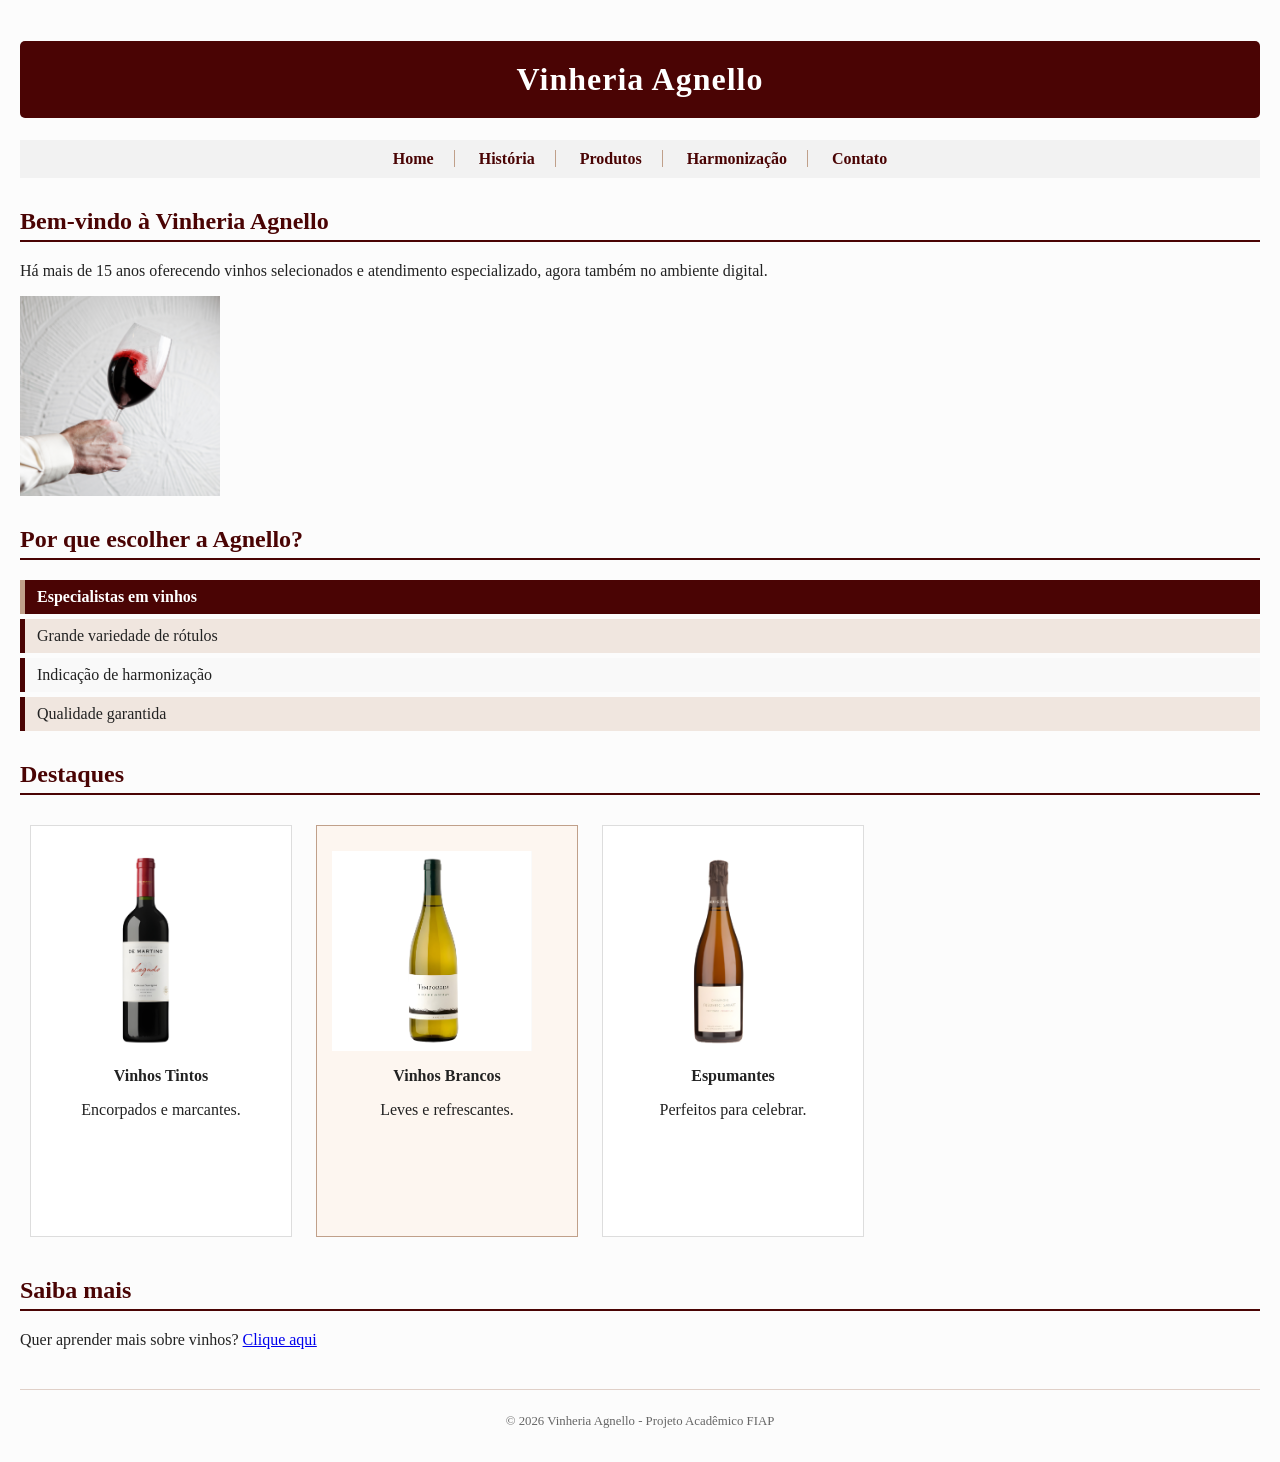
<file: index.html>
<!DOCTYPE html>
<html lang="pt-BR">
<head>
    <meta charset="UTF-8">
    <meta name="viewport" content="width=device-width, initial-scale=1.0">

    <meta name="description" content="Vinheria Agnello - tradição, qualidade e experiência no mundo dos vinhos">
    <meta name="keywords" content="vinhos, vinheria, agnello, e-commerce, harmonização">

    <title>Vinheria Agnello</title>

    <link rel="stylesheet" href="src/css/style.css">
    <link rel="stylesheet" href="src/css/efeitos.css">
</head>

<body>

    <script>
        document.querySelectorAll('a').forEach(link => {
        link.addEventListener('click', e => {
        e.preventDefault();
        const destino = link.href;
        document.body.style.transition = 'opacity 0.4s ease';
        document.body.style.opacity = '0';
        setTimeout(() => { window.location.href = destino; }, 400);
        });
        });
    </script>

<header>
    <h1>Vinheria Agnello</h1>

    <nav>
        <a href="index.html">Home</a>
        <a href="src/pages/historia.html">História</a>
        <a href="src/pages/produtos.html">Produtos</a>
        <a href="src/pages/harmonizacao.html">Harmonização</a>
        <a href="src/pages/contato.html">Contato</a>
    </nav>
</header>

<main>

    <section>
        <h2>Bem-vindo à Vinheria Agnello</h2>
        <p>
            Há mais de 15 anos oferecendo vinhos selecionados e atendimento especializado,
            agora também no ambiente digital.
        </p>

        <img src="src/assets/imgs/vinho-na-taca.jpg" alt="Taça de vinho sendo servida">
    </section>

    <section>
        <h2>Por que escolher a Agnello?</h2>
        <ul>
            <li>Especialistas em vinhos</li>
            <li>Grande variedade de rótulos</li>
            <li>Indicação de harmonização</li>
            <li>Qualidade garantida</li>
        </ul>
    </section>

    <section>
        <h2>Destaques</h2>

        <div class="container-flex">

            <article class="item-produto">
                <img src="src/assets/imgs/vinho-tinto.png" alt="Vinho tinto">
                <p><strong>Vinhos Tintos</strong></p>
                <p>Encorpados e marcantes.</p>
            </article>

            <article class="item-produto">
                <img src="src/assets/imgs/vinho-branco.png" alt="Vinho branco">
                <p><strong>Vinhos Brancos</strong></p>
                <p>Leves e refrescantes.</p>
            </article>

            <article class="item-produto">
                <img src="src/assets/imgs/espumante.png" alt="Espumante">
                <p><strong>Espumantes</strong></p>
                <p>Perfeitos para celebrar.</p>
            </article>

        </div>
    </section>

    <section>
        <h2>Saiba mais</h2>
        <p>
            Quer aprender mais sobre vinhos?
            <a href="https://pt.wikipedia.org/wiki/Vinho" target="_blank">
                Clique aqui
            </a>
        </p>
    </section>

</main>

<footer>
    <p>&copy; 2026 Vinheria Agnello - Projeto Acadêmico FIAP</p>
</footer>

</body>
</html>
</file>
<file: src/css/style.css>
body {
    margin: 0;
    padding: 20px;
    font-family: Georgia, 'Times New Roman', serif;
    background-color: #fcfcfc;
    color: #222;
}

h1 {
    color: white;
    background-color: #4a0404;
    padding: 20px;
    text-align: center;
    border-radius: 5px;
    letter-spacing: 1px;
}

h2 {
    color: #4a0404;
    border-bottom: 2px solid #4a0404;
    padding-bottom: 5px;
}

::selection {
    background-color: #4a0404;
    color: white;
}

/* ── Navegação ── */
nav {
    text-align: center;
    margin-bottom: 30px;
    padding: 10px;
    background-color: #f2f2f2;
}

nav a {
    margin: 0 10px;
    text-decoration: none;
    color: #4a0404;
    font-weight: bold;
    transition: color 0.2s, border-bottom 0.2s;
}

nav a:not(:last-child) {
    border-right: 1px solid #c0a08a;
    padding-right: 20px;
}

.container-flex {
    text-align: left;
}

.item-produto,
article {
    display: inline-block;
    vertical-align: top;
    width: 230px;
    margin: 10px;
    padding: 15px;
    border: 1px solid #ddd;
    background-color: white;
    text-align: center;
    min-height: 380px;
    transition: box-shadow 0.25s;
}

article:not(.destaque) {
    border: 1px solid #ddd;
}


.container-flex .item-produto:nth-child(2),
.container-flex .item-produto:nth-child(4) {
    background-color: #fdf6f0;
    border-color: #c0a08a;
}

article img {
    width: 100%;
    max-width: 200px;
    height: auto;
}

table {
    width: 100%;
    border-collapse: collapse;
    margin-top: 20px;
}

table,
th,
td {
    border: 1px solid #4a0404;
}

th {
    background-color: #4a0404;
    color: white;
    padding: 10px;
    text-transform: uppercase;
    letter-spacing: 0.5px;
}

td {
    padding: 10px;
    text-align: center;
}

tbody tr:nth-child(odd) {
    background-color: #fff8f4;
}

tbody tr:nth-child(even) {
    background-color: #f5ebe4;
}

td:last-child {
    font-style: italic;
    color: #5a1010;
}

ul {
    list-style-type: none;
    padding: 0;
}

ul li {
    padding: 8px 12px;
    border-left: 5px solid #4a0404;
    margin-bottom: 5px;
    background-color: #f9f9f9;
    transition: background-color 0.2s;
}

ul li:first-child {
    background-color: #4a0404;
    color: white;
    border-left-color: #c0a08a;
    font-weight: bold;
}

ul li:nth-child(even) {
    background-color: #f0e6df;
}

ul li:not(:first-child) {
    font-weight: normal;
}

input,
textarea,
select {
    width: 100%;
    padding: 8px;
    margin-top: 5px;
    border: 1px solid #ccc;
    border-radius: 3px;
    font-family: inherit;
    box-sizing: border-box;
    transition: border-color 0.2s, background-color 0.2s;
}

input:not([type="submit"]):not([type="reset"]):not([type="checkbox"]):not([type="radio"]):focus,
textarea:focus,
select:focus {
    border-color: #4a0404;
    outline: none;
    background-color: #fff8f4;
}

button {
    margin-top: 10px;
    padding: 10px 18px;
    background-color: #4a0404;
    color: white;
    border: none;
    border-radius: 3px;
    cursor: pointer;
    font-family: inherit;
    transition: background-color 0.2s;
}

button[type="reset"]:not([type="submit"]) {
    background-color: #888;
    margin-left: 8px;
}

.filtros-categoria {
    display: flex;
    flex-wrap: wrap;
    gap: 10px;
    margin-bottom: 20px;
    padding: 14px;
    background: #f9f4f0;
    border: 1px solid #c0a08a;
    border-radius: 6px;
}

.filtros-categoria label {
    display: flex;
    align-items: center;
    gap: 6px;
    cursor: pointer;
    font-size: 0.95em;
    padding: 4px 10px;
    border-radius: 20px;
    border: 1px solid #c0a08a;
    background-color: white;
    transition: background-color 0.2s, color 0.2s;
    user-select: none;
}

.filtros-categoria input[type="checkbox"],
.filtros-categoria input[type="radio"] {
    width: auto;
    accent-color: #4a0404;
}

.filtros-categoria input[type="checkbox"]:checked,
.filtros-categoria input[type="radio"]:checked {
    outline: 2px solid #4a0404;
}

.filtros-categoria label:has(input:checked) {
    background-color: #4a0404;
    color: white;
    border-color: #4a0404;
}

main {
    margin-top: 20px;
}

section img {
    max-width: 200px;
    height: auto;
    display: block;
    margin: 10px 0;
}

section {
    margin-bottom: 30px;
}

img {
    margin-top: 10px;
}

footer {
    text-align: center;
    margin-top: 40px;
    color: #666;
    font-size: 0.8em;
    border-top: 1px solid #e0d0c8;
    padding-top: 12px;
}
</file>
<file: src/css/efeitos.css>
nav a:hover {
    color: #8b0000;
    text-decoration: underline;
}

nav a:visited {
    color: #6b0000;
}


.item-produto:hover,
article:hover {
    box-shadow: 0 4px 16px rgba(74, 4, 4, 0.18);
    transform: translateY(-3px);
    transition: box-shadow 0.25s, transform 0.25s;
}


tbody tr:hover {
    background-color: #f0d8cc !important;
    cursor: default;
}


ul li:hover {
    background-color: #e8d5cc;
}


ul li:first-child:hover {
    background-color: #6b0000;
}


button:hover {
    background-color: #6b0000;
}


button:active {
    background-color: #300202;
    transform: scale(0.98);
}

button[type="reset"]:hover {
    background-color: #555;
}


input:focus,
textarea:focus,
select:focus {
    border-color: #4a0404;
    outline: 2px solid rgba(74, 4, 4, 0.25);
    background-color: #fff8f4;
}


fieldset:focus-within,
.filtros-categoria:focus-within {
    border-color: #4a0404;
    box-shadow: 0 0 0 3px rgba(74, 4, 4, 0.08);
}


a[target="_blank"]:hover {
    opacity: 0.8;
}


article img:hover {
    transform: scale(1.03);
    transition: transform 0.3s;
}

.categorias ul li {
    list-style: none;
    cursor: pointer;
}

.categorias ul li::before {
    content: "";
    display: inline-block;
    width: 6px;
    height: 6px;
    background-color: #4a0404;
    margin-right: 15px;
    vertical-align: middle;
    transform: rotate(45deg);
}

.categorias ul li:hover::after {
    content: " VER"; 
    font-size: 0.6em;
    letter-spacing: 2px;
    font-weight: bold;
    color: #4a0404;
    opacity: 0.7;
}

@keyframes fadeIn {
    0%   { opacity: 0; transform: translateY(20px); }
    100% { opacity: 1; transform: translateY(0); }
}

.item-produto {
    animation: fadeIn 4s ease-out forwards;
}

.item-produto:nth-child(1) { animation-delay: 0s; }
.item-produto:nth-child(2) { animation-delay: 0.2s; }
.item-produto:nth-child(3) { animation-delay: 0.4s; }

@keyframes fadeInPage {
    0%   { opacity: 0; transform: translateY(16px); }
    100% { opacity: 1; transform: translateY(0); }
}

body {
    animation: fadeInPage 0.6s ease-out forwards;
}
</file>
